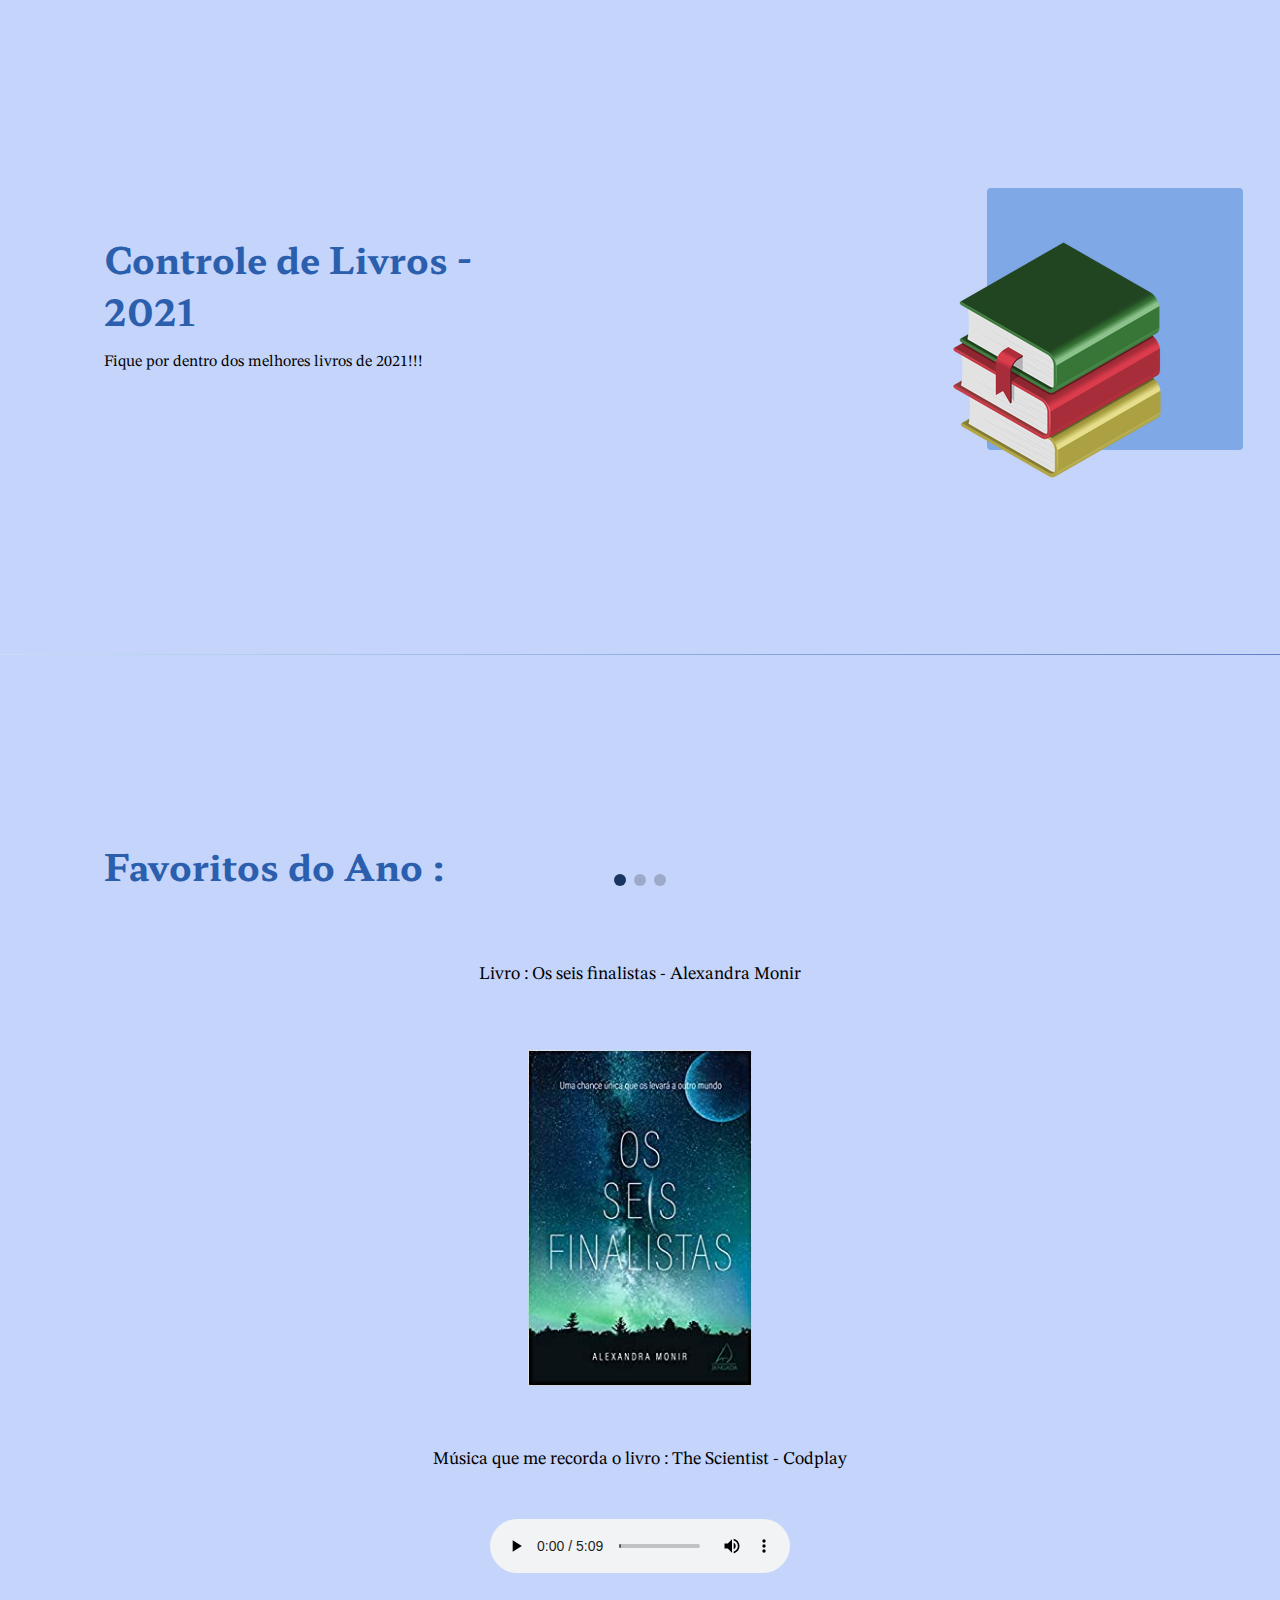
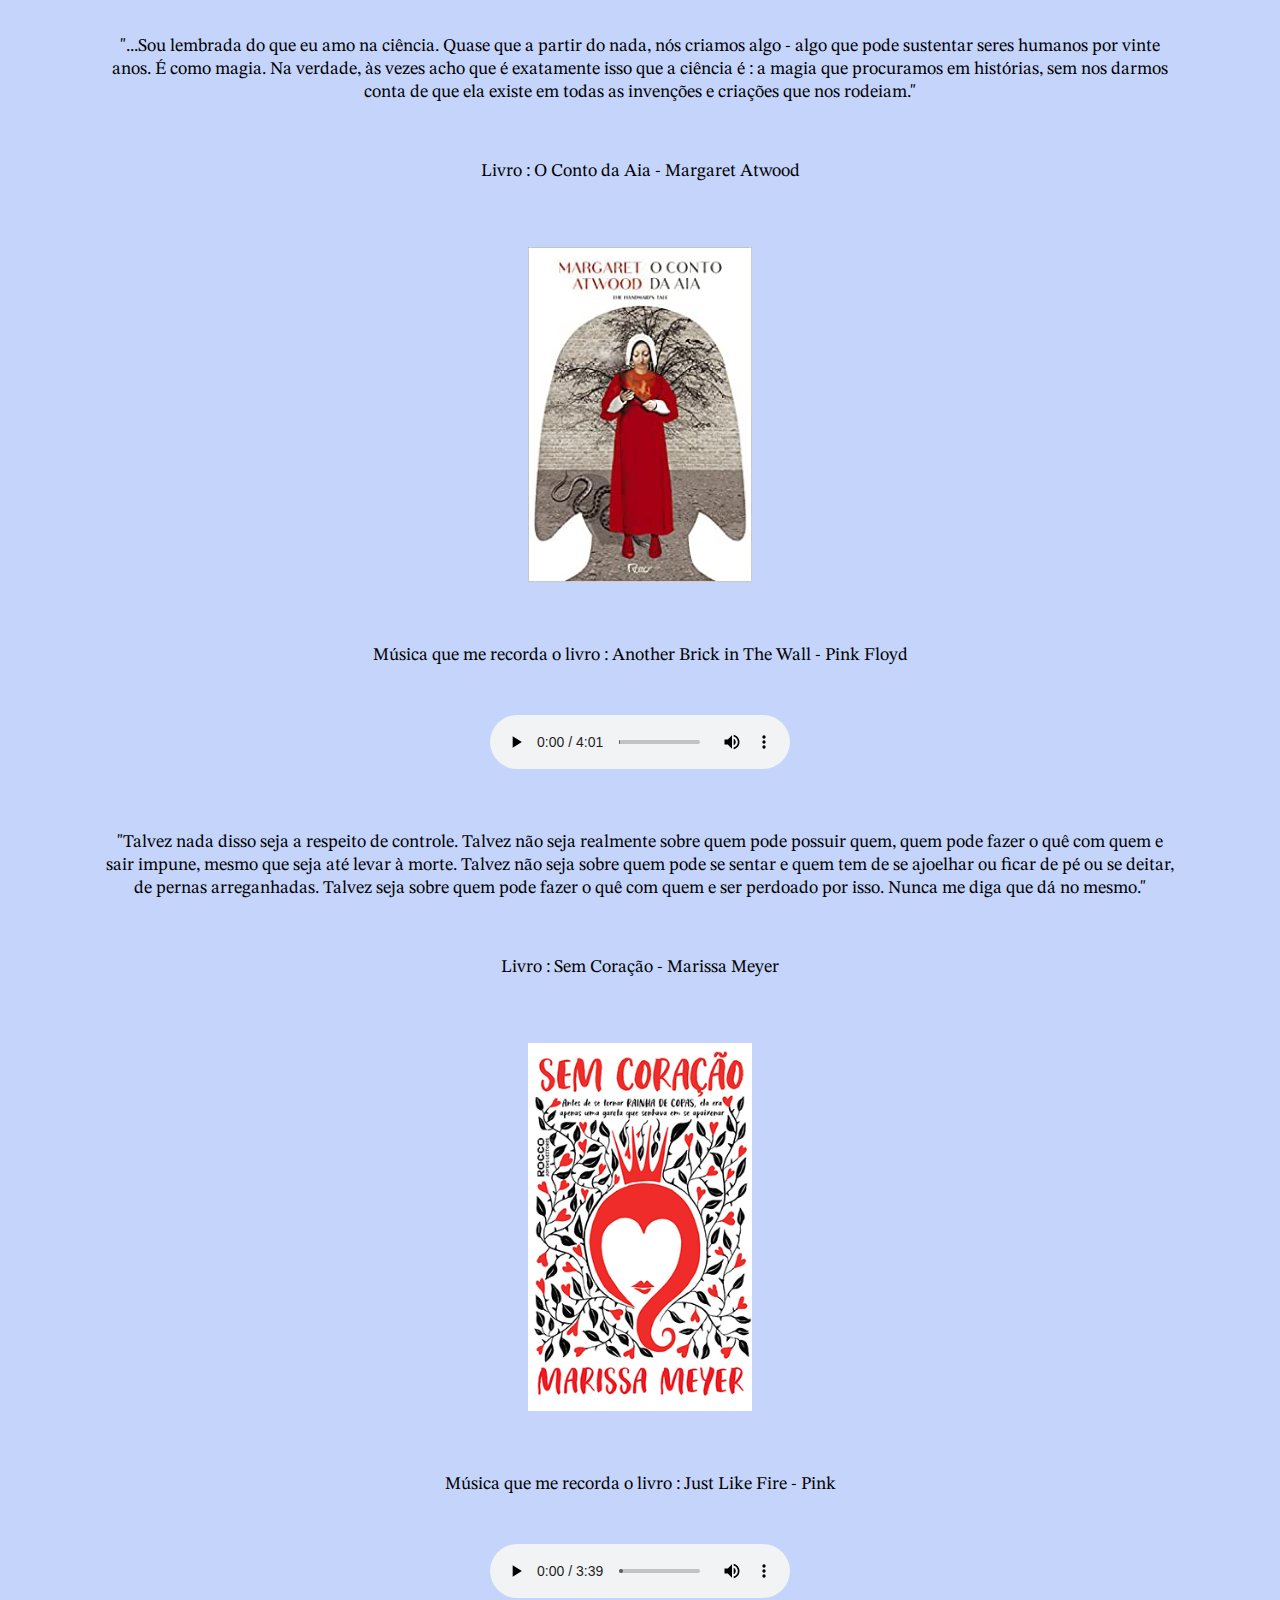
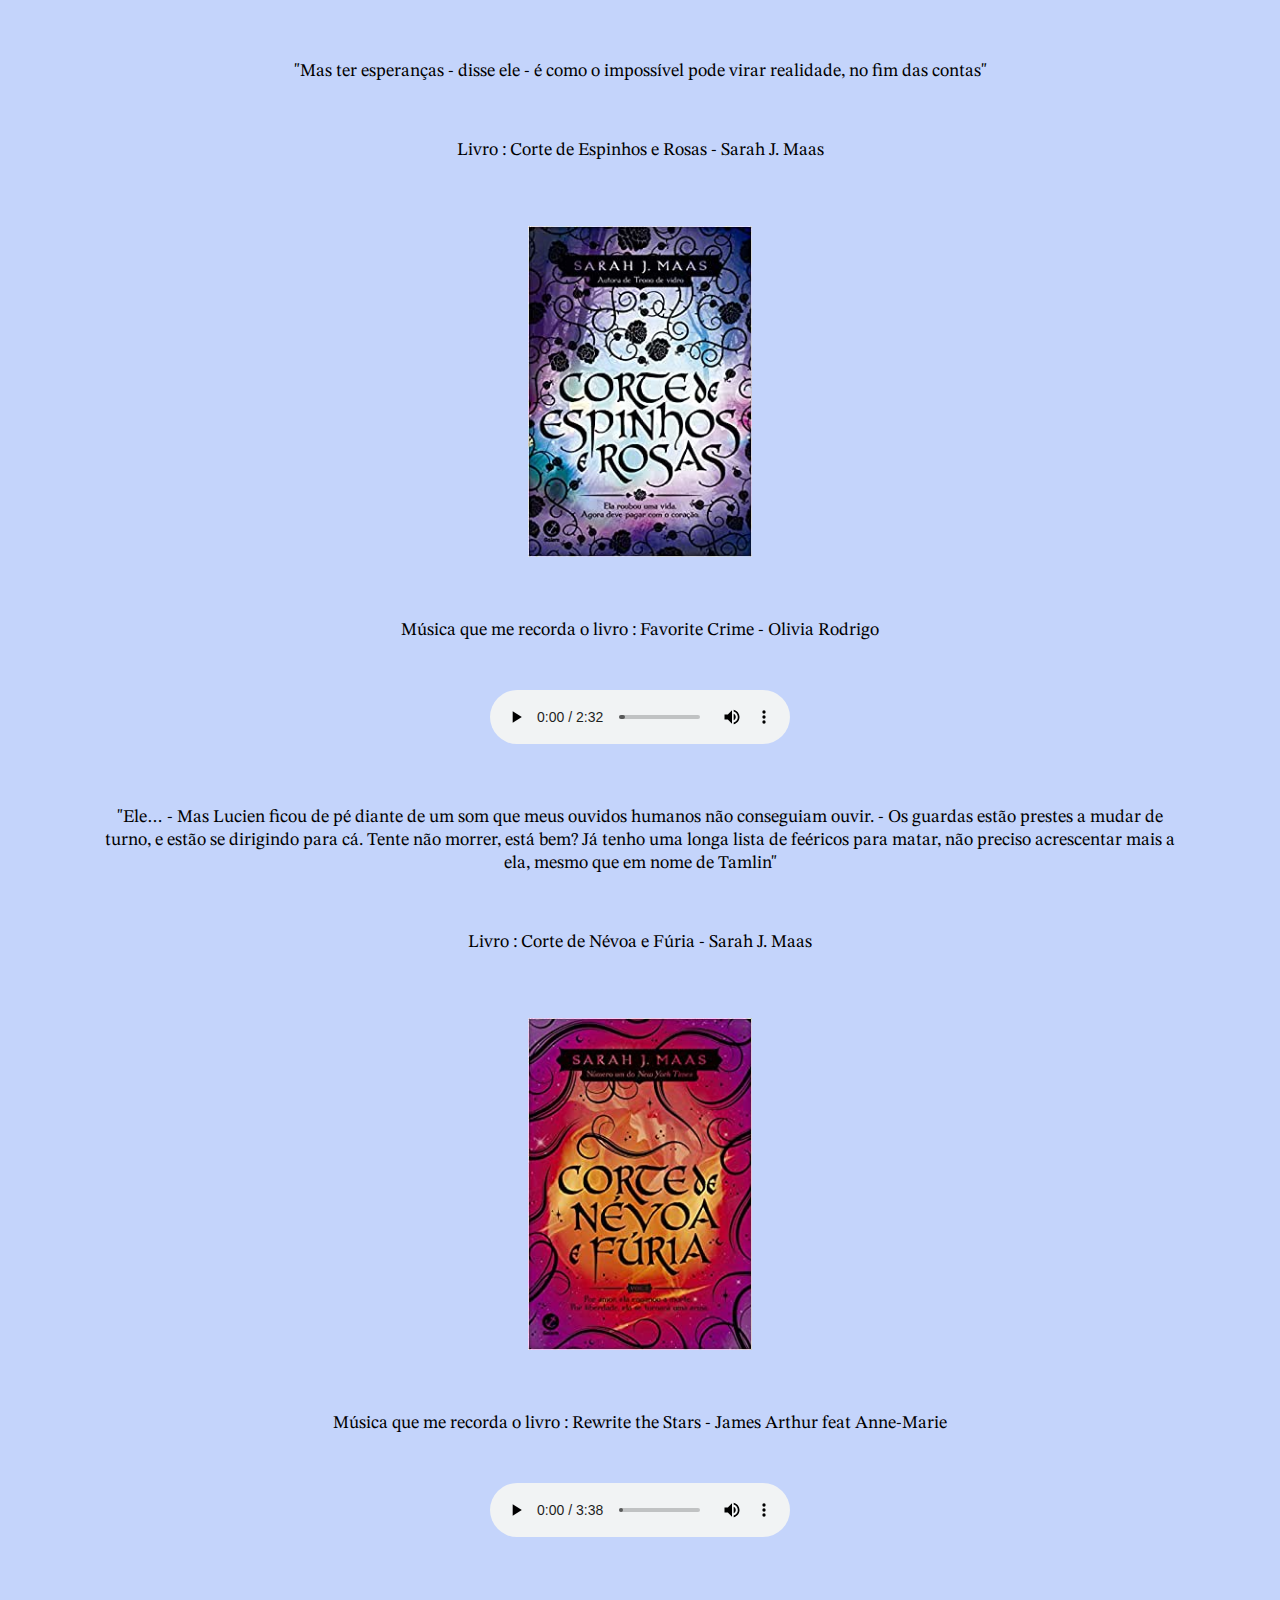
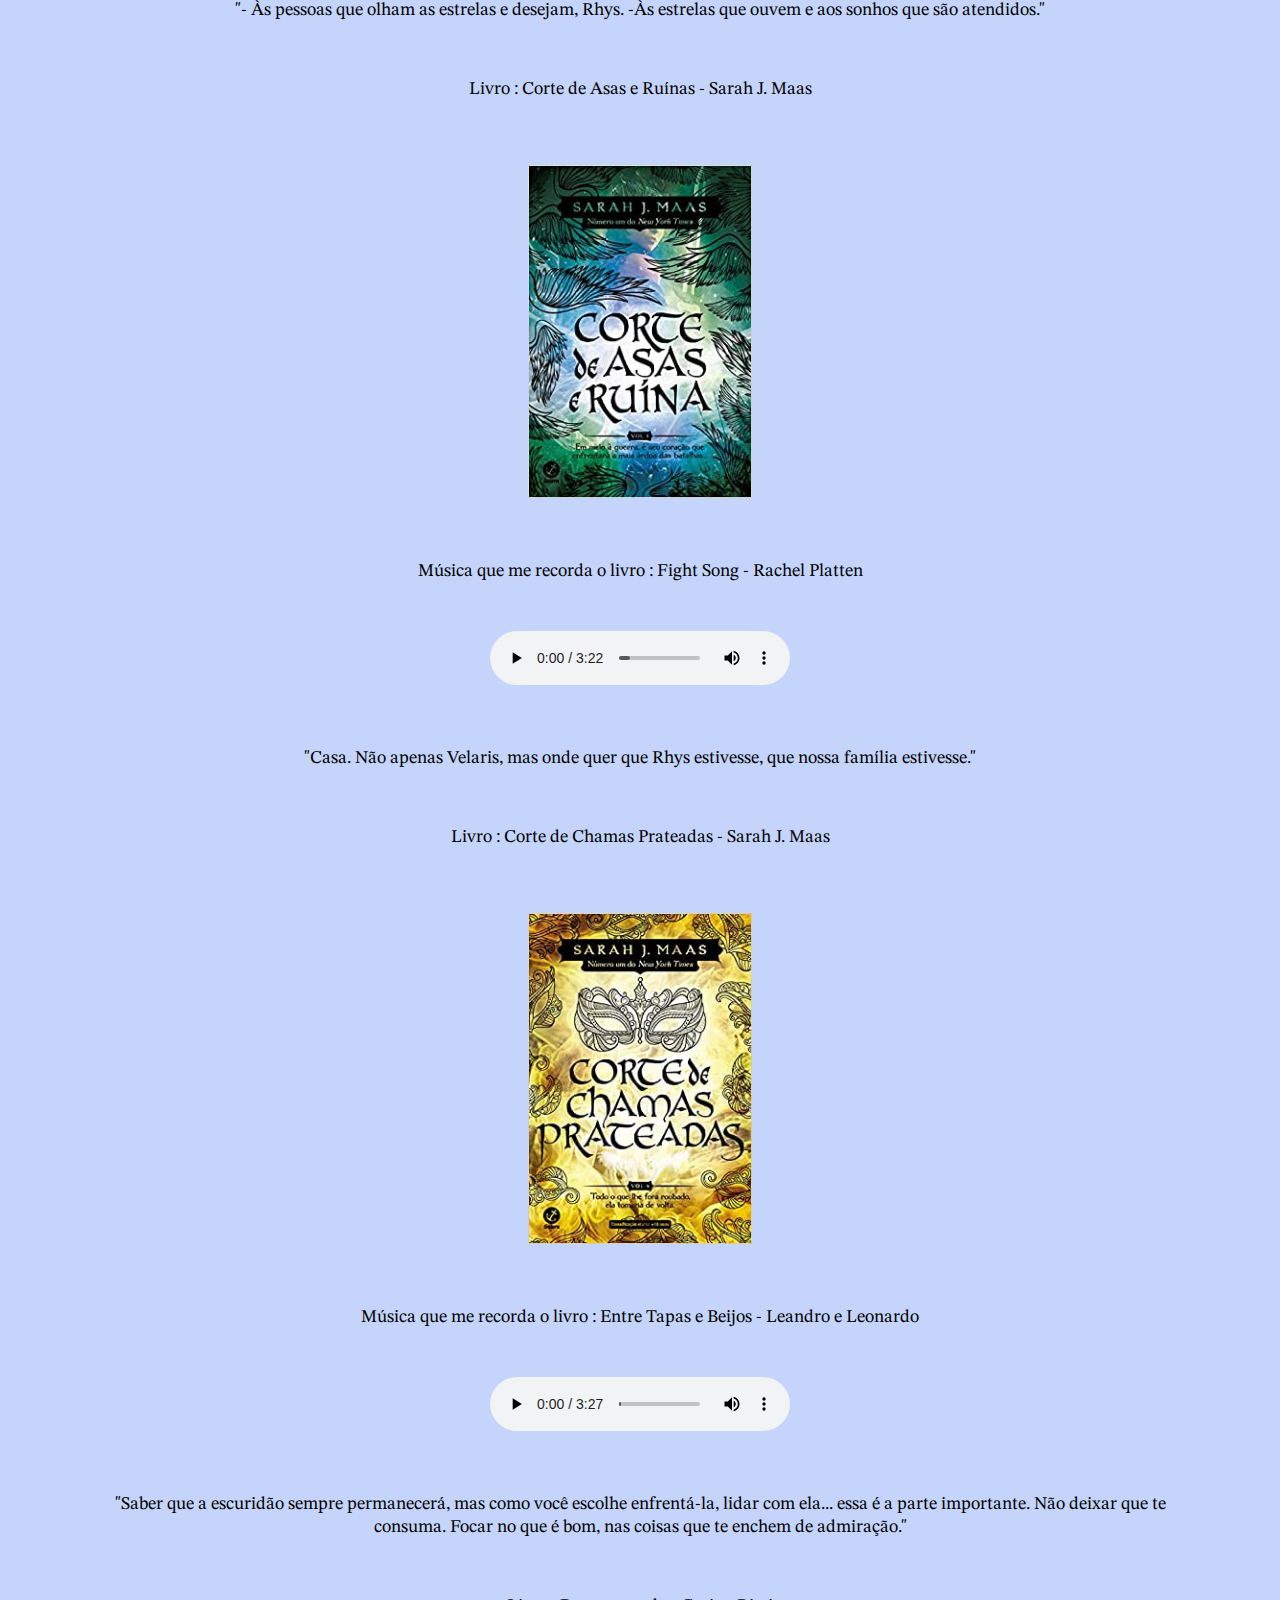
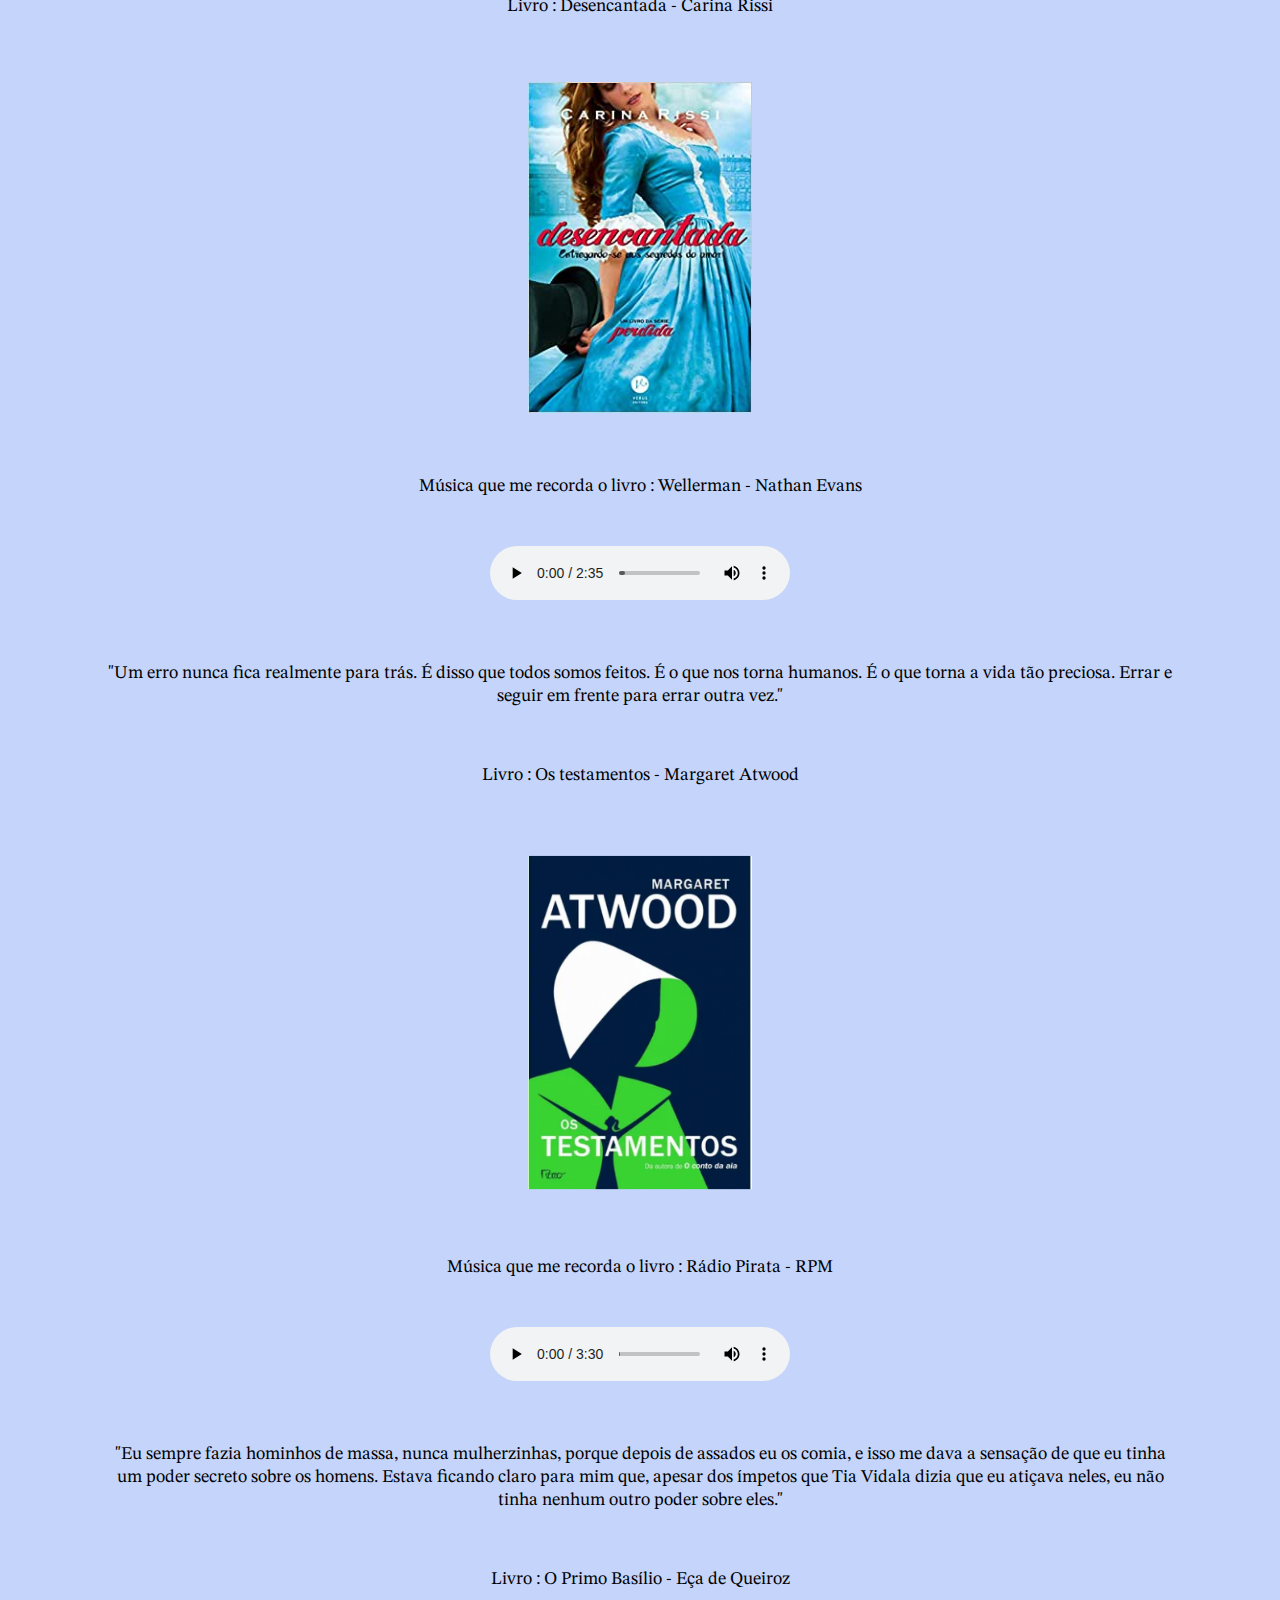
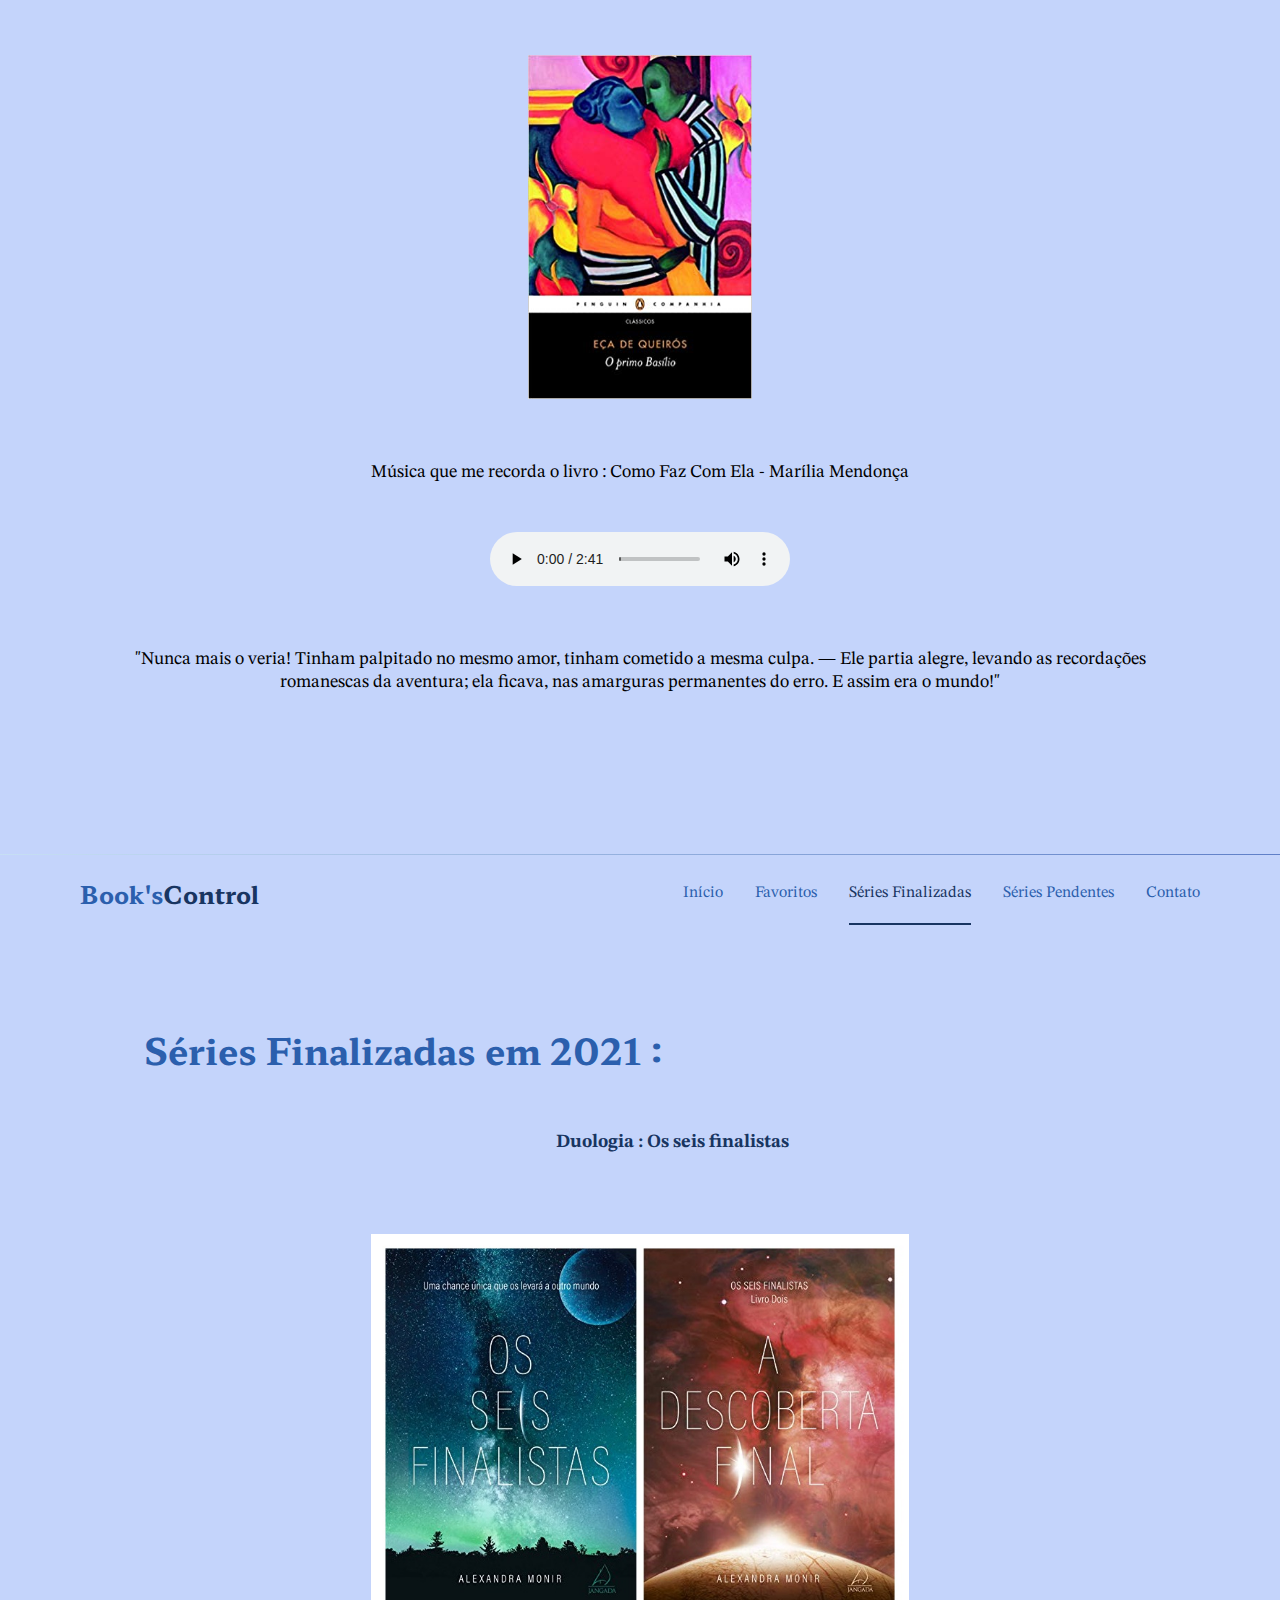
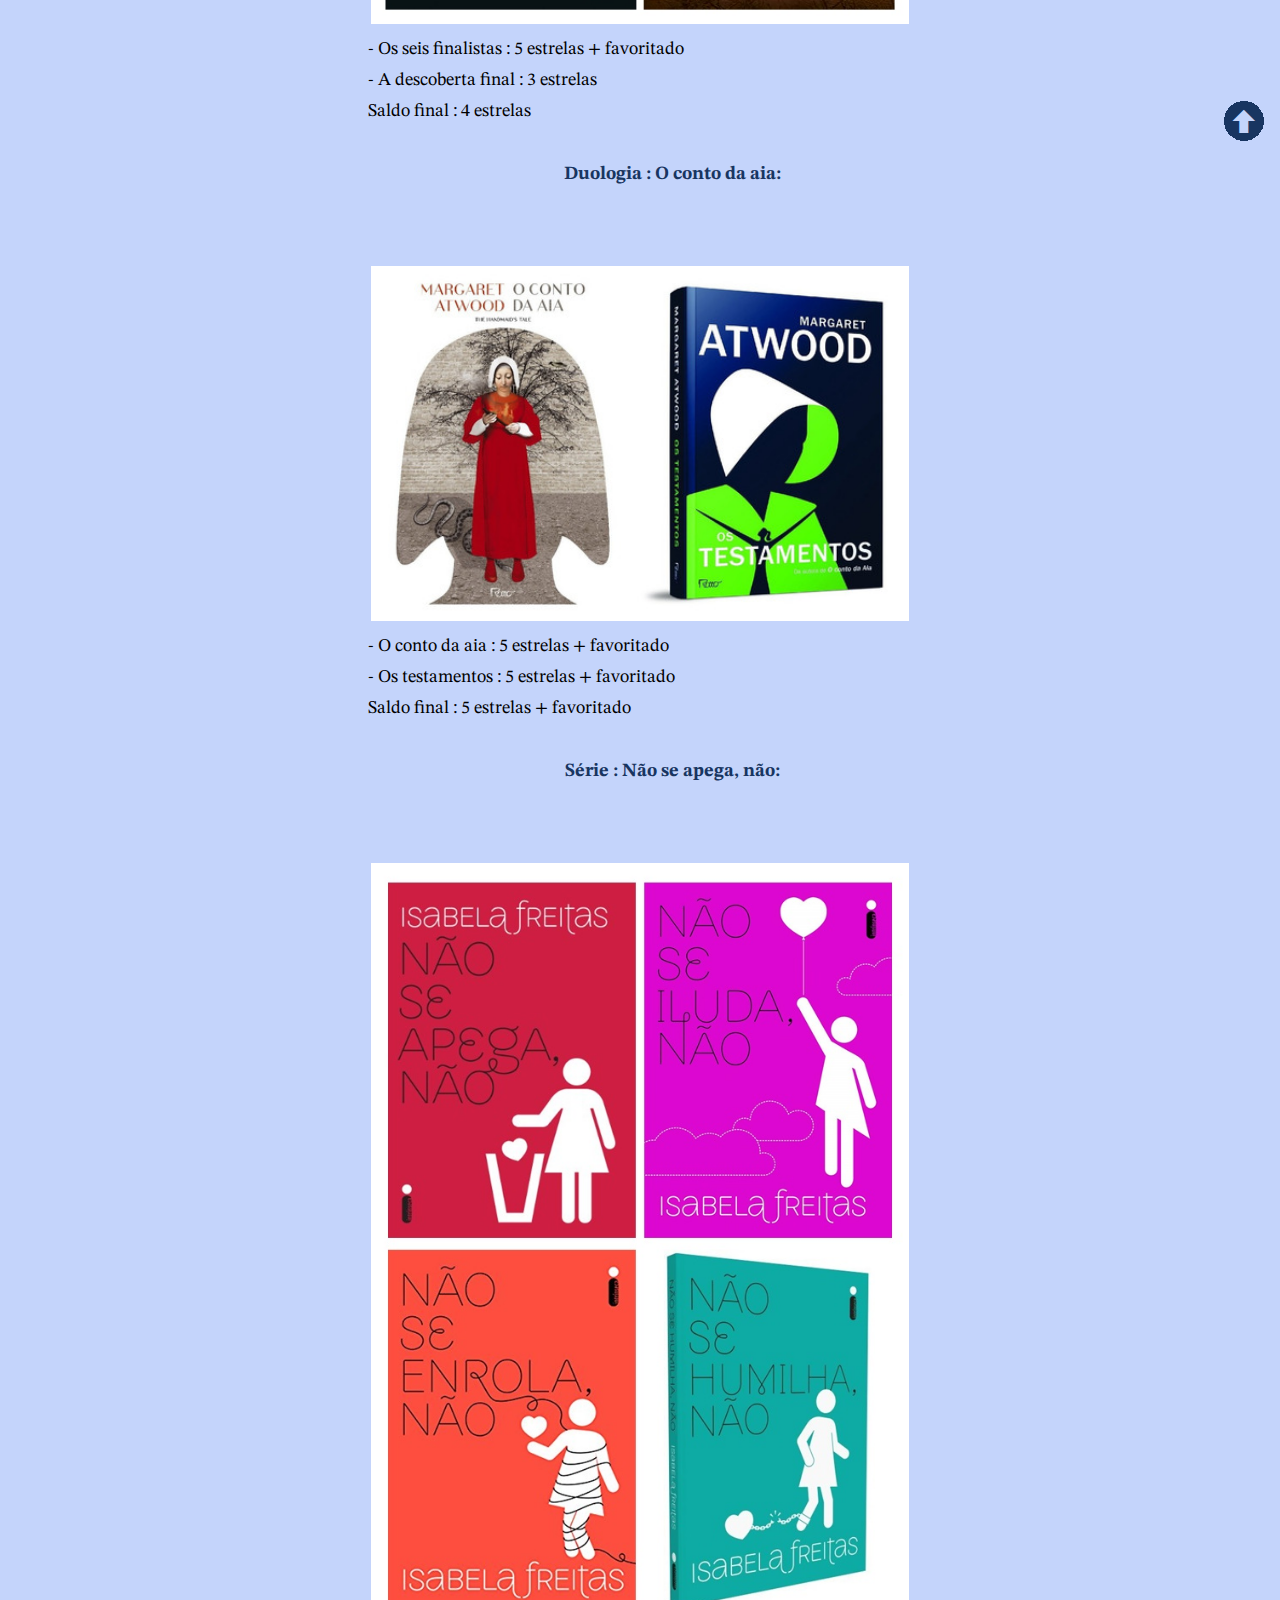
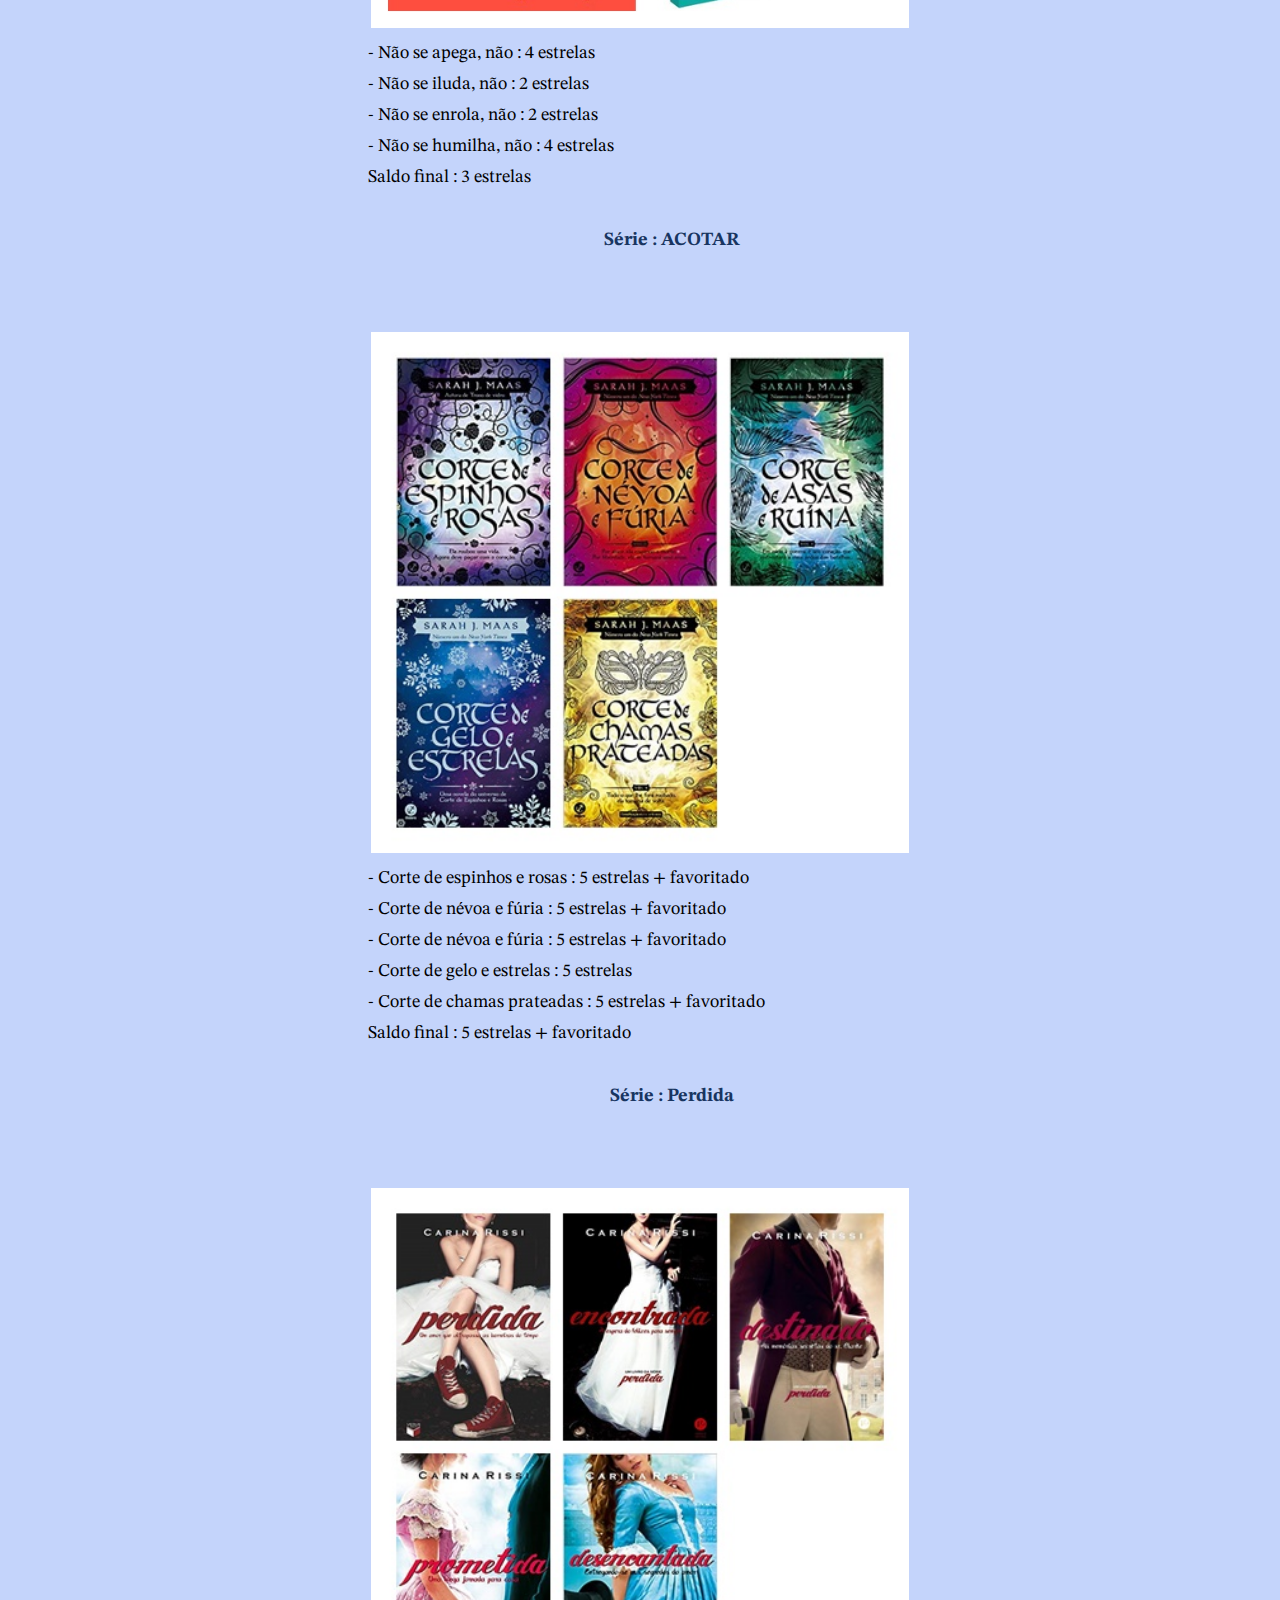
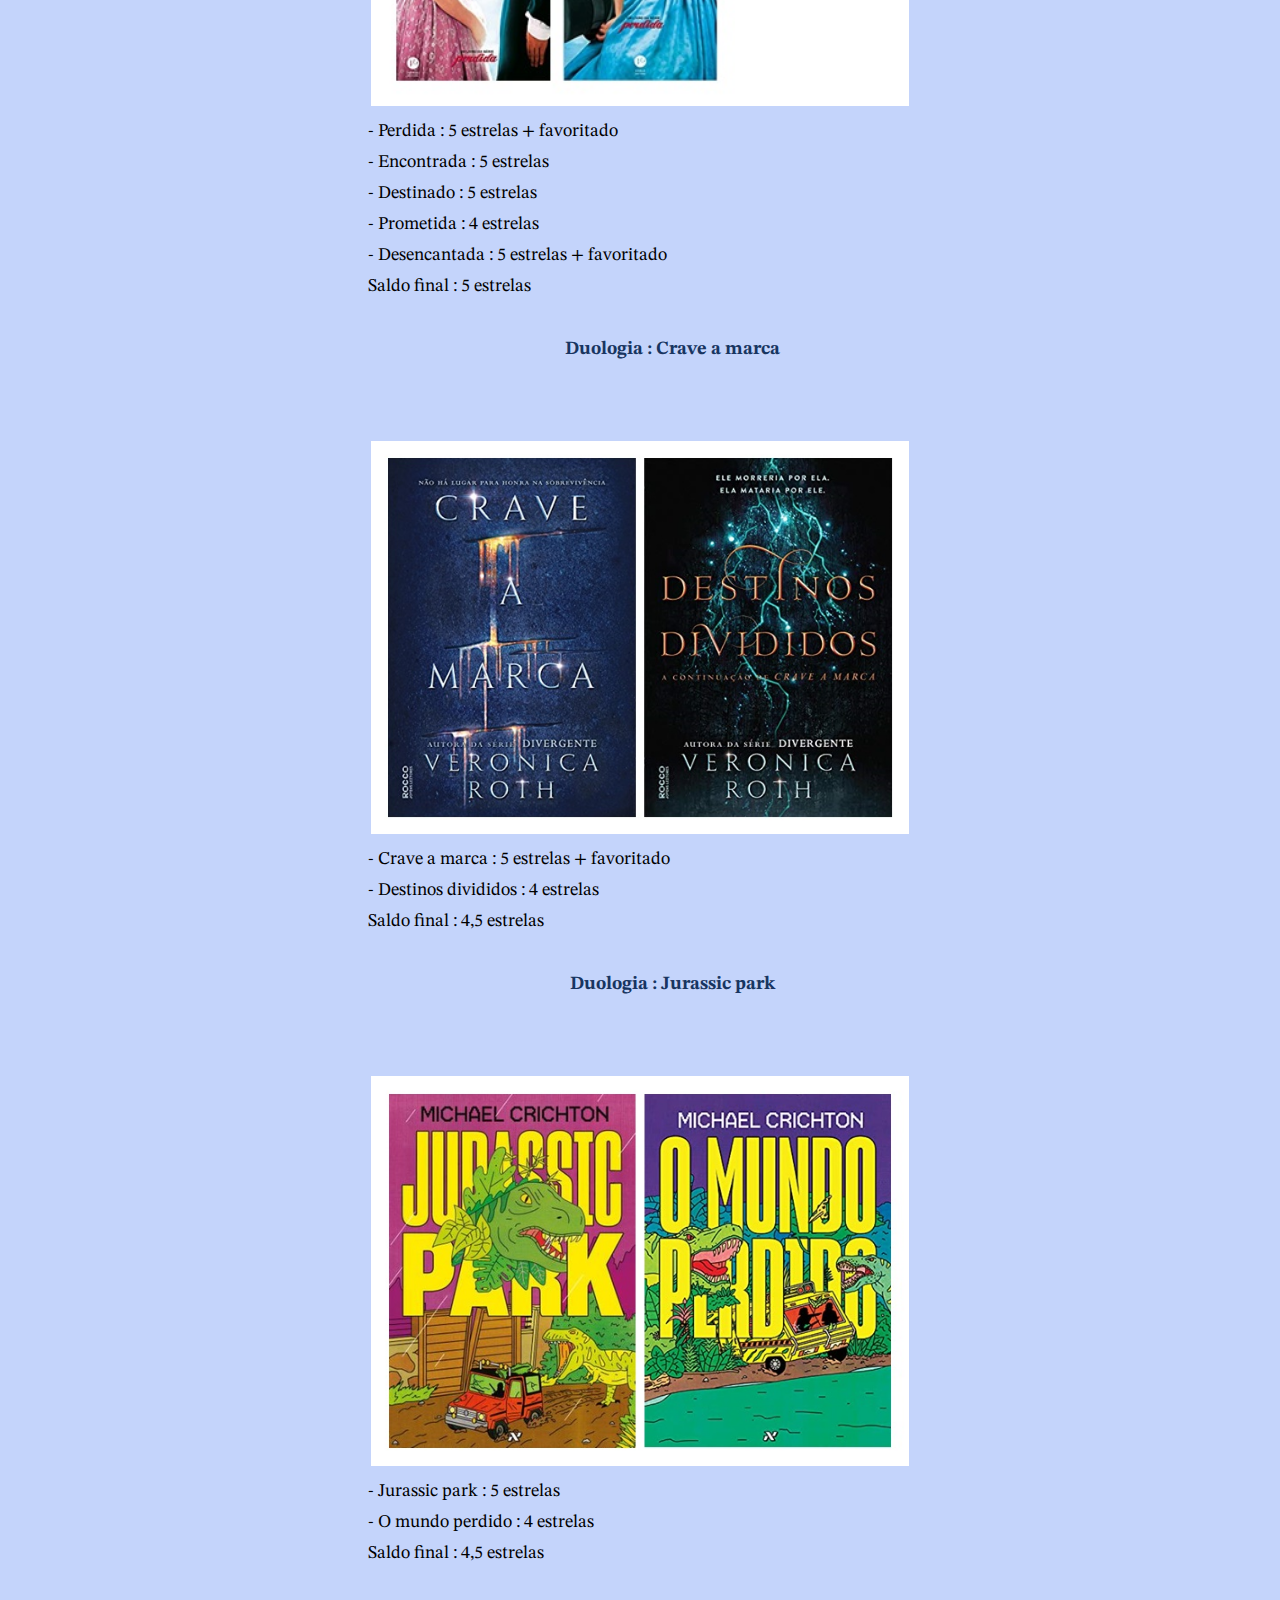
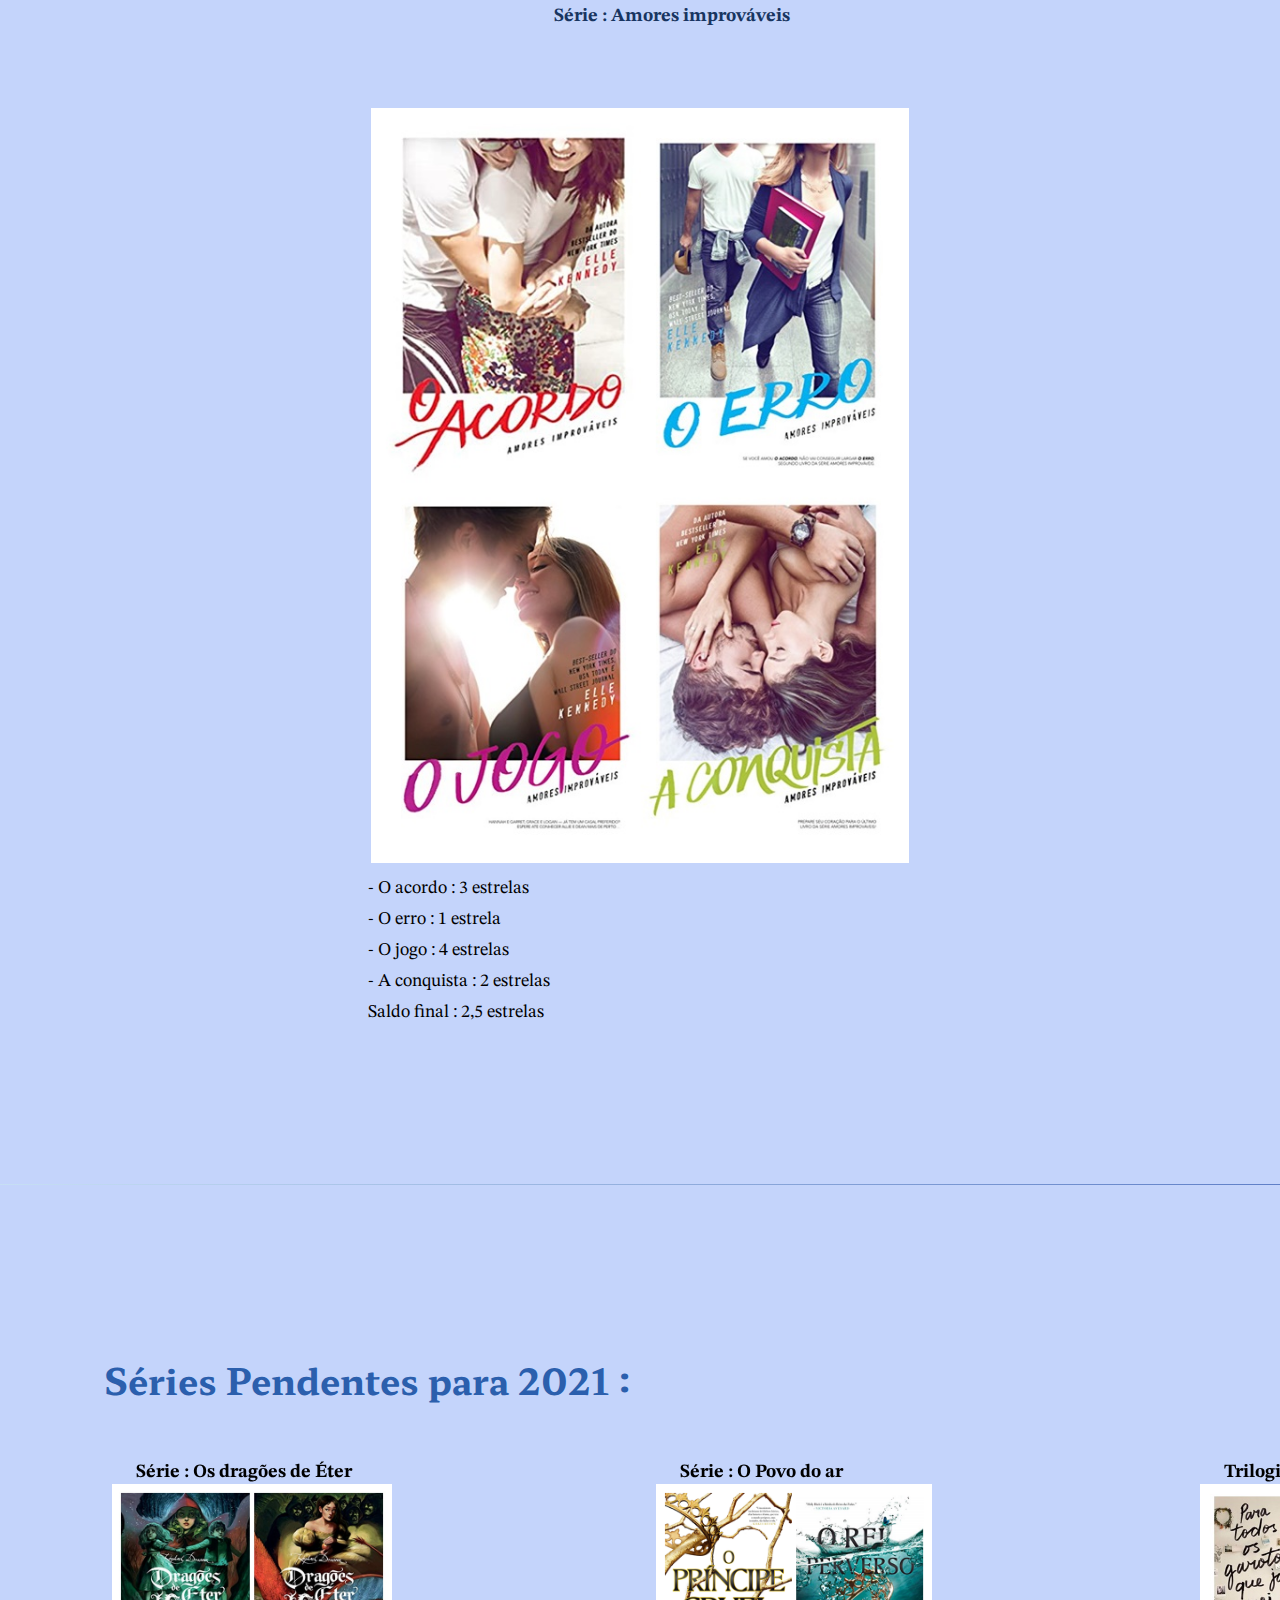
<file: index.html>
<!DOCTYPE html>
<html lang="pt-br">
<head>
  <meta charset="UTF-8">
	<meta name="description" content="Book's Control">
	<meta name="author" content="Mariana Bonatto">
	<meta name="viewport" content="width=device-width, initial-scale=1.0">
  <title>Book's Control</title>

  <link rel="stylesheet" href="https://unpkg.com/swiper/swiper-bundle.min.css" />

  <link rel="stylesheet" href="assets/fonts/style.css">

  <link rel="stylesheet" href="style.css">

  <link rel="preconnect" href="https://fonts.googleapis.com">
  <link rel="preconnect" href="https://fonts.gstatic.com" crossorigin>
  <link href="https://fonts.googleapis.com/css2?family=Hahmlet:wght@400;500;700&family=Josefin+Slab:wght@400;500;700&display=swap" rel="stylesheet">
  <link rel="preconnect" href="https://fonts.googleapis.com">
  <link rel="preconnect" href="https://fonts.gstatic.com" crossorigin>
  <link href="https://fonts.googleapis.com/css2?family=STIX+Two+Text:wght@400;500;700&display=swap" rel="stylesheet">

</head>
<body>
    <header id="header">
      <nav class="container">
        <a class="logo" href="#">Book's<span>Control</span></a>
        <!--Menu-->
        <div class="menu">
          <ul class="grid">
            <li><a class="title" href="#home">Início</a></li>
            <li><a class="title" href="#favorites">Favoritos</a></li>
            <li><a class="title" href="#finished">Séries Finalizadas</a></li>
            <li><a class="title" href="#tofinished">Séries Pendentes</a></li>
            <li><a class="title" href="#contact">Contato</a></li>
          </ul>
        </div>
        <!--Fim Menu-->
        <div class="toggle icon-menu"></div>
        <div class="toggle icon-cross"></div>
      </nav>
    </header>

    <main>
      <section class="section" id="home">
        <div class="container grid">
         <div class="image"> 
          <img
          src="assets/fotos/icone.jpg"
          alt="Livros - foto"
          />
        </div>
          <div class="text">
            <h1 class="title">Controle de Livros - 2021</h1>
            <p>Fique por dentro dos melhores livros de 2021!!!</p>
          </div>
        </div>
      </section>

      <div class="divider-1"></div>

      <section class="section" id="favorites">
        <div class="container grid">
        <div class="text">
          <h2 class="title">Favoritos do Ano : </h2>
        </div>

       
        <p class="text">Livro : Os seis finalistas - Alexandra Monir</p>
        <div class="image">
          <img
            src="assets/fotos/osseisfinalistas.jpg"
            alt="Os seis finalistas"
          />
        </div>
        <p class="text">Música que me recorda o livro : The Scientist - Codplay</p>
        <div class="audio">
          <audio controls autoplay>
            <source src="assets/audio/Coldplay - The Scientist (HQ)_50k.mp3" type="audio/mp3">
            </audio>
        </div>
          <p class="text">"...Sou lembrada do que eu amo na ciência. Quase que a partir do nada, nós criamos algo - algo que pode sustentar seres humanos por vinte anos. É como magia. Na verdade, às vezes acho que é exatamente isso que a ciência é : a magia que procuramos em histórias, sem nos darmos conta de que ela existe em todas as invenções e criações que nos rodeiam."</p>
        
    
        <p class="text">Livro : O Conto da Aia - Margaret Atwood</p>
        <div class="image">
          <img
            src="assets/fotos/ocontodaaia.jpg"
            alt="O Conto da aia"
          />
        </div>
        <p class="text">Música que me recorda o livro : Another Brick in The Wall - Pink Floyd</p>
        <div class="audio">
          <audio controls autoplay>
            <source src="assets/audio/Another Brick in the Wall (Part 2) - Pink Floyd_50k.mp3" type="audio/mp3">
            </audio>
        </div>
          <p class="text">"Talvez nada disso seja a respeito de controle. Talvez não seja realmente sobre quem pode possuir quem, quem pode fazer o quê com quem e sair impune, mesmo que seja até levar à morte. Talvez não seja sobre quem pode se sentar e quem tem de se ajoelhar ou ficar de pé ou se deitar, de pernas arreganhadas. Talvez seja sobre quem pode fazer o quê com quem e ser perdoado por isso. Nunca me diga que dá no mesmo."</p>


        <p class="text">Livro : Sem Coração - Marissa Meyer</p>
        <div class="image">
          <img
            src="assets/fotos/semcoracao.jpg"
            alt="Sem coração"
          />
        </div>
        <p class="text">Música que me recorda o livro : Just Like Fire - Pink</p>
        <div class="audio">
          <audio controls autoplay>
            <source src="assets/audio/Just Like Fire (From the Original Motion Picture Alice Through The Looking Glass )(Audio)_50k.mp3" type="audio/mp3">
            </audio>
        </div>
          <p class="text">"Mas ter esperanças - disse ele - é como o impossível pode virar realidade, no fim das contas"</p>
       


        <p class="text">Livro : Corte de Espinhos e Rosas - Sarah J. Maas</p>
        <div class="image">
          <img
            src="assets/fotos/acotar.jpg"
            alt="Corte de espinhos e rosas"
          />
        </div>
        <p class="text">Música que me recorda o livro : Favorite Crime - Olivia Rodrigo</p>
        <div class="audio">
          <audio controls autoplay>
            <source src="assets/audio/favorite crime (Audio) - Olivia Rodrigo_50k.mp3" type="audio/mp3">
            </audio>
        </div>
          <p class="text">"Ele… - Mas Lucien ficou de pé diante de um som que meus ouvidos humanos não conseguiam ouvir. - Os guardas estão  prestes a mudar de turno, e estão se dirigindo para cá. Tente não  morrer, está bem? Já tenho uma longa lista de feéricos para matar, não preciso acrescentar mais a ela, mesmo que em nome de Tamlin"</p>
        


        <p class="text">Livro : Corte de Névoa e Fúria - Sarah J. Maas</p>
        <div class="image">
          <img
            src="assets/fotos/acomaf.jpg"
            alt="Corte de névoa em fúria"
          />
        </div>
        <p class="text">Música que me recorda o livro : Rewrite the Stars - James Arthur feat Anne-Marie</p>
        <div class="audio">
          <audio controls autoplay>
            <source src="assets/audio/James Arthur & Anne-Marie - Rewrite The Stars (Official Lyric Video)_50k.mp3" type="audio/mp3">
            </audio>
        </div>
          <p class="text">"- Às pessoas que olham as estrelas e desejam, Rhys. -Às estrelas que ouvem e aos sonhos que são atendidos."</p>
        


        <p class="text">Livro : Corte de Asas e Ruínas - Sarah J. Maas</p>
        <div class="image">
          <img
            src="assets/fotos/acowar.jpg"
            alt="Corte de asas e ruínas"
          />
        </div>
        <p class="text">Música que me recorda o livro : Fight Song - Rachel Platten</p>
        <div class="audio">
        <audio controls autoplay>
          <source src="assets/audio/Rachel Platten - Fight Song (Audio)_50k.mp3" type="audio/mp3">
        </audio>
      </div>
          <p class="text">"Casa. Não apenas Velaris, mas onde quer que Rhys estivesse, que nossa família estivesse."</p>
        


        <p class="text">Livro : Corte de Chamas Prateadas - Sarah J. Maas</p>
        <div class="image">
          <img
            src="assets/fotos/acosf.jpg"
            alt="Corte de chamas prateadas"
          />
        </div>
        <p class="text">Música que me recorda o livro : Entre Tapas e Beijos - Leandro e Leonardo</p>
        <div class="audio">
        <audio controls autoplay>
          <source src="assets/audio/Entre tapas e beijos_50k.mp3" type="audio/mp3">
        </audio>
        </div>
          <p class="text">"Saber que a escuridão sempre permanecerá, mas como você escolhe enfrentá-la, lidar com ela... essa é a parte importante. Não deixar que te consuma. Focar no que é bom, nas coisas que te enchem de admiração."</p>
        

        <p class="text">Livro : Desencantada - Carina Rissi</p>
        <div class="image">
          <img
            src="assets/fotos/desencantada.jpg"
            alt="Desencantada"
          />
        </div>
        <p class="text">Música que me recorda o livro : Wellerman - Nathan Evans</p>
        <div class="audio">
        <audio controls autoplay>
          <source src="assets/audio/Nathan Evans - Wellerman (TikTok Sea Shanty) Official Audio_50k.mp3" type="audio/mp3">
        </audio>
        </div>
          <p class="text">"Um erro nunca fica realmente para trás. É disso que todos somos feitos. É o que nos torna humanos. É o que torna a vida tão preciosa. Errar e seguir em frente para errar outra vez."</p>
       


        <p class="text">Livro : Os testamentos - Margaret Atwood</p>
        <div class="image">
          <img
            src="assets/fotos/ostestamentos.jpg"
            alt="Os testamentos"
          />
        </div>
        <p class="text">Música que me recorda o livro : Rádio Pirata - RPM</p>
        <div class="audio">
        <audio controls autoplay>
          <source src="assets/audio/RPM - Rádio Pirata_50k.mp3" type="audio/mp3">
        </audio>
        </div>
          <p class="text">"Eu sempre fazia hominhos de massa, nunca mulherzinhas, porque depois de assados eu os comia, e isso me dava a sensação de que eu tinha um poder secreto sobre os homens. Estava ficando claro para mim que, apesar dos ímpetos que Tia Vidala dizia que eu atiçava neles, eu não tinha nenhum outro poder sobre eles."</p>
        


        <p class="text">Livro : O Primo Basílio - Eça de Queiroz</p>
        <div class="image">
          <img
            src="assets/fotos/oprimobasilio.jpg"
            alt="O primo basílio"
          />
        </div>
        <p class="text">Música que me recorda o livro : Como Faz Com Ela - Marília Mendonça</p>
        <div class="audio">
        <audio controls autoplay>
          <source src="assets/audio/Marília Mendonça - Como faz com ela - Vídeo Oficial do DVD_50k.mp3" type="audio/mp3">
        </audio>
        </div>
          <p class="text">"Nunca mais o veria! Tinham palpitado no mesmo amor, tinham cometido a mesma culpa. — Ele partia alegre, levando as recordações romanescas da aventura; ela ficava, nas amarguras permanentes do erro. E assim era o mundo!"</p>
      </div>
      </section>

      <div class="divider-1"></div>

      <section class="section" id="finished">
        <div class="container grid">
          <div class="text">
            <h2 class="title">Séries Finalizadas em 2021 : </h2>
          </div>
          <h3 class="text">Duologia : Os seis finalistas</h3>
          <div class="image">
            <img
              src="assets/fotos/dfinalistas.jpg"
              alt="Os seis finalistas, duologia"
            />
            <p class="text"> - Os seis finalistas : 5 estrelas + favoritado</p>
            <p class="text"> - A descoberta final : 3 estrelas</p>
            <p class="text">Saldo final : 4 estrelas</p>
          </div>
      
          <h3 class="text">Duologia : O conto da aia:</h3>
          <div class="image">
            <img
              src="assets/fotos/docontodaaia.jpg"
              alt="O conto da aia, duologia"
            />
            <p class="text"> - O conto da aia : 5 estrelas + favoritado</p>
            <p class="text"> - Os testamentos : 5 estrelas + favoritado</p>
            <p class="text">Saldo final : 5 estrelas + favoritado</p>
          </div>
         
          <h3 class="text">Série : Não se apega, não:</h3>
          <div class="image">
            <img
              src="assets/fotos/snao.jpg"
              alt="Não se apega, não, série"
            />
            <p class="text"> - Não se apega, não : 4 estrelas</p>
        <p class="text"> - Não se iluda, não : 2 estrelas</p>
        <p class="text"> - Não se enrola, não : 2 estrelas</p>
        <p class="text"> - Não se humilha, não : 4 estrelas</p>
        <p class="text">Saldo final : 3 estrelas</p>
          </div>
        
        <h3 class="text">Série : ACOTAR</h3>
        <div class="image">
          <img
            src="assets/fotos/sacotar.jpg"
            alt="Acotar, série"
          />
          <p class="text"> - Corte de espinhos e rosas : 5 estrelas + favoritado</p>
          <p class="text"> - Corte de névoa e fúria : 5 estrelas + favoritado</p>
          <p class="text"> - Corte de névoa e fúria : 5 estrelas + favoritado</p>
          <p class="text"> - Corte de gelo e estrelas : 5 estrelas</p>
          <p class="text"> - Corte de chamas prateadas : 5 estrelas + favoritado</p>
          <p class="text">Saldo final : 5 estrelas + favoritado</p>
        </div>
       
        <h3 class="text">Série : Perdida</h3>
        <div class="image">
          <img
            src="assets/fotos/sperdida.jpg"
            alt="Perdida, série"
          />
          <p class="text"> - Perdida : 5 estrelas + favoritado</p>
        <p class="text"> - Encontrada : 5 estrelas</p>
        <p class="text"> - Destinado : 5 estrelas</p>
        <p class="text"> - Prometida : 4 estrelas</p>
        <p class="text"> - Desencantada : 5 estrelas + favoritado</p>
        <p class="text">Saldo final : 5 estrelas</p>
        </div>
        
        <h3 class="text">Duologia : Crave a marca</h3>
        <div class="image">
          <img
            src="assets/fotos/dcrave.jpg"
            alt="Crave a marca, duologia"
          />
          <p class="text"> - Crave a marca : 5 estrelas + favoritado</p>
          <p class="text"> - Destinos divididos : 4 estrelas</p>
          <p class="text">Saldo final : 4,5 estrelas</p>
        </div>
       
        <h3 class="text">Duologia : Jurassic park</h3>
        <div class="image">
          <img
            src="assets/fotos/djurassic.jpg"
            alt="Jurassic park, duologia"
          />
          <p class="text"> - Jurassic park : 5 estrelas</p>
          <p class="text"> - O mundo perdido : 4 estrelas</p>
          <p class="text">Saldo final : 4,5 estrelas</p>
        </div>
       
        <h3 class="text">Série : Amores improváveis</h3>
        <div class="image">
          <img
            src="assets/fotos/soff.jpg"
            alt="Amores improváveis, série"
          />
        <p class="text"> - O acordo : 3 estrelas</p>
        <p class="text"> - O erro : 1 estrela</p>
        <p class="text"> - O jogo : 4 estrelas</p>
        <p class="text"> - A conquista : 2 estrelas</p>
        <p class="text">Saldo final : 2,5 estrelas</p>
        </div>
        </div>
      </section>

      <div class="divider-1"></div>

      <section class="section" id="tofinished">
        <div class="container">
          <div class="text">
            <h2 class="title">Séries Pendentes para 2021 : </h2>
          </div>
          <div class="tofinished swiper-container">
            <div class="swiper-wrapper">
              <div class="tofinished swiper-slide">
                <h3 class="text">Série : Os dragões de Éter</h3>
               <div class="image">
                <img
                  src="assets/fotos/sdragoes.jpg"
                  alt="Os dragões de éter, série"
                />
                </div>
              </div>
              <div class="tofinished swiper-slide">
                <h3 class="text">Série : O Povo do ar</h3>
                <div class="image">
                <img
                  src="assets/fotos/tpovodoar.png"
                  alt="O povo do ar, série"
                />
                </div>
              </div>
              <div class="tofinished swiper-slide">
               <h3 class="text">Trilogia : Para todos os garotos</h3>
               <div class="image">
                <img
                  src="assets/fotos/tparatodos.jpg"
                  alt="Para todos os garotos, trilogia"
                />
               </div>
               </div>
               <div class="tofinished swiper-slide">
               <h3 class="text">Série : Saga Lux</h3>
               <div class="image">
                <img
                  src="assets/fotos/soriginais.jpg"
                  alt="Saga lux, série"
                />
                </div>
               </div>
            </div>
          
            <div class="swiper-pagination"></div>

          </div>
        </div>
        </section>

        <div class="divider-1"></div>

        <section class="section" id="contact">
          <div class="container grid">
            <div class="text">
              <h2 class="title">Entre em contato : </h2>
            </div>
            <form >
              <fieldset>
                  <legend class="text">Me indique um livro</legend>
                  <label for="lname" class="text"> Nome do livro : </label><br>
                  <input type="text" id="lname" name="lname" required><br>
      
                  <h1></h1>
                  <label for="aname" class="text">Nome do Autor : </label><br>
                  <input type="text" id="aname" name="aname" autofocus>
                  
                  <h1></h1>
                  <label for="lname" class="text"> Editora : </label><br>
                  <input type="text" id="lname" name="lname" required><br>
      
                  <h1></h1>
                  <label for="pag" class="text">Quantidade de Páginas : </label><br>
                  <input list="pag" required>
                  <datalist id="pag">
                      <option value="100">
                      <option value="200">
                      <option value="500">
                  </datalist>
                  
                  <h1>
                  <select id="tipo" name="tipo">
                      <option value="" class="text">Selecione a quantidade de estrelas</option>
                      <option value="unico">0</option>
                      <option value="serie">1</option>
                      <option value="serie">2</option>
                      <option value="serie">3</option>
                      <option value="serie">4</option>
                      <option value="serie">5</option>
                  </select>
      
                  <h1></h1>
                  <label for="esc" class="text">Este livro é um volume </label><br>
                  <input type="radio" id="U" name="esc" value="U">
                  <label for="U" class="text">Único</label><br>
                  <input type="radio" id="S" name="esc" value="S">
                  <label for="S" class="text">Faz parte de uma série</label><br>
                  <input type="radio" id="O" name="esc" value="O">
                  <label for="O" class="text">Outro</label><br>     
      
                  <h1>
                      <input type="submit" value="Enviar" class="button">
                      <input type="reset"  value="Apagar tudo" class="button">
              </fieldset>
          </form>
            <a href="https://www.skoob.com.br/usuario/5255192-marianabonatto#_=_" class="button"  target="_blank">Meu Skoob</a>
          </div>

    </main>
    <footer class="section">
      <div class="container grid">
        <div class="brand">
          <a class="logo logo-alt" href="#home">Book's<span>Control</span></a>
          <p>2021 Book'sControl</p>
          <p>Todos os direitos reservados.</p>
        </div>
        <div class="social grid">
          <a href="https://www.instagram.com/marihbonatto/" target="_blank"><i class="icon-instagram"></i></a>
          <a href="https://www.amazon.com.br/hz/wishlist/ls/3FDOGU60CB1B3?ref_=wl_share" target="_blank"><i class="icon-amazon"></i></a>
        </div>
      </div>
    </footer>

    <a href="#home" class="back-to-top"><i class="icon-arrow-up"></i></a>

    <script src="https://unpkg.com/swiper/swiper-bundle.min.js"></script>
    <script src="main.js"></script>
    
  </body>
  </html>
</file>
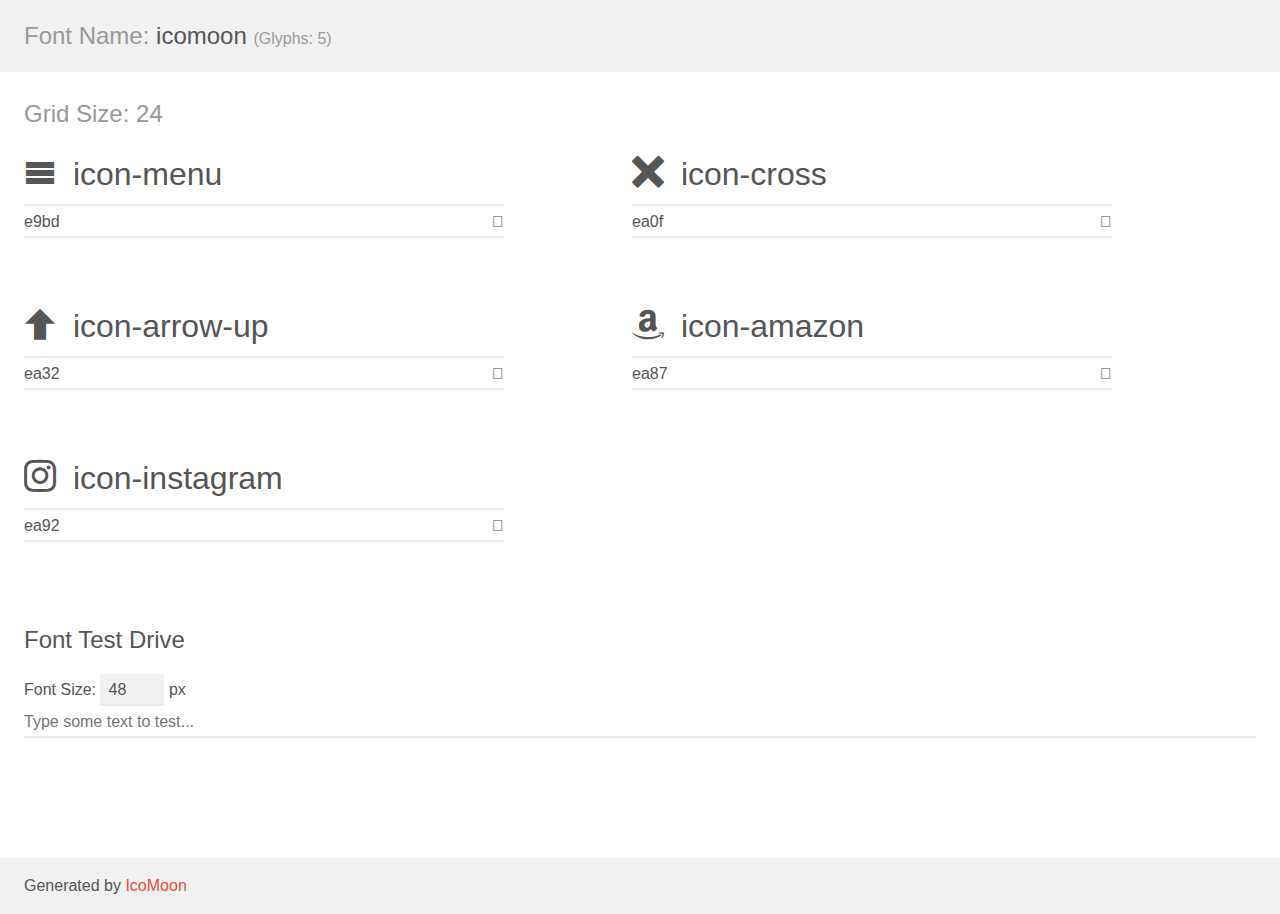
<file: assets/fonts/demo.html>
<!doctype html>
<html>
<head>
    <meta charset="utf-8">
    <title>IcoMoon Demo</title>
    <meta name="description" content="An Icon Font Generated By IcoMoon.io">
    <meta name="viewport" content="width=device-width, initial-scale=1">
    <link rel="stylesheet" href="demo-files/demo.css">
    <link rel="stylesheet" href="style.css"></head>
<body>
    <div class="bgc1 clearfix">
        <h1 class="mhmm mvm"><span class="fgc1">Font Name:</span> icomoon <small class="fgc1">(Glyphs:&nbsp;5)</small></h1>
    </div>
    <div class="clearfix mhl ptl">
        <h1 class="mvm mtn fgc1">Grid Size: 24</h1>
        <div class="glyph fs1">
            <div class="clearfix bshadow0 pbs">
                <span class="icon-menu"></span>
                <span class="mls"> icon-menu</span>
            </div>
            <fieldset class="fs0 size1of1 clearfix hidden-false">
                <input type="text" readonly value="e9bd" class="unit size1of2" />
                <input type="text" maxlength="1" readonly value="&#xe9bd;" class="unitRight size1of2 talign-right" />
            </fieldset>
            <div class="fs0 bshadow0 clearfix hidden-true">
                <span class="unit pvs fgc1">liga: </span>
                <input type="text" readonly value="menu, list3" class="liga unitRight" />
            </div>
        </div>
        <div class="glyph fs1">
            <div class="clearfix bshadow0 pbs">
                <span class="icon-cross"></span>
                <span class="mls"> icon-cross</span>
            </div>
            <fieldset class="fs0 size1of1 clearfix hidden-false">
                <input type="text" readonly value="ea0f" class="unit size1of2" />
                <input type="text" maxlength="1" readonly value="&#xea0f;" class="unitRight size1of2 talign-right" />
            </fieldset>
            <div class="fs0 bshadow0 clearfix hidden-true">
                <span class="unit pvs fgc1">liga: </span>
                <input type="text" readonly value="cross, cancel" class="liga unitRight" />
            </div>
        </div>
        <div class="glyph fs1">
            <div class="clearfix bshadow0 pbs">
                <span class="icon-arrow-up"></span>
                <span class="mls"> icon-arrow-up</span>
            </div>
            <fieldset class="fs0 size1of1 clearfix hidden-false">
                <input type="text" readonly value="ea32" class="unit size1of2" />
                <input type="text" maxlength="1" readonly value="&#xea32;" class="unitRight size1of2 talign-right" />
            </fieldset>
            <div class="fs0 bshadow0 clearfix hidden-true">
                <span class="unit pvs fgc1">liga: </span>
                <input type="text" readonly value="arrow-up, up" class="liga unitRight" />
            </div>
        </div>
        <div class="glyph fs1">
            <div class="clearfix bshadow0 pbs">
                <span class="icon-amazon"></span>
                <span class="mls"> icon-amazon</span>
            </div>
            <fieldset class="fs0 size1of1 clearfix hidden-false">
                <input type="text" readonly value="ea87" class="unit size1of2" />
                <input type="text" maxlength="1" readonly value="&#xea87;" class="unitRight size1of2 talign-right" />
            </fieldset>
            <div class="fs0 bshadow0 clearfix hidden-true">
                <span class="unit pvs fgc1">liga: </span>
                <input type="text" readonly value="amazon, brand" class="liga unitRight" />
            </div>
        </div>
        <div class="glyph fs1">
            <div class="clearfix bshadow0 pbs">
                <span class="icon-instagram"></span>
                <span class="mls"> icon-instagram</span>
            </div>
            <fieldset class="fs0 size1of1 clearfix hidden-false">
                <input type="text" readonly value="ea92" class="unit size1of2" />
                <input type="text" maxlength="1" readonly value="&#xea92;" class="unitRight size1of2 talign-right" />
            </fieldset>
            <div class="fs0 bshadow0 clearfix hidden-true">
                <span class="unit pvs fgc1">liga: </span>
                <input type="text" readonly value="instagram, brand12" class="liga unitRight" />
            </div>
        </div>
    </div>

    <!--[if gt IE 8]><!-->
    <div class="mhl clearfix mbl">
        <h1>Font Test Drive</h1>
        <label>
            Font Size: <input id="fontSize" type="number" class="textbox0 mbm"
            min="8" value="48" />
            px
        </label>
        <input id="testText" type="text" class="phl size1of1 mvl"
        placeholder="Type some text to test..." value=""/>
        <div id="testDrive" class="icon-" style="font-family: icomoon">&nbsp;
        </div>
    </div>
    <!--<![endif]-->
    <div class="bgc1 clearfix">
        <p class="mhl">Generated by <a href="https://icomoon.io/app">IcoMoon</a></p>
    </div>

    <script src="demo-files/demo.js"></script>
</body>
</html>
</file>
<file: assets/fonts/style.css>
@font-face {
  font-family: 'icomoon';
  src:  url('fonts/icomoon.eot?aag2gs');
  src:  url('fonts/icomoon.eot?aag2gs#iefix') format('embedded-opentype'),
    url('fonts/icomoon.ttf?aag2gs') format('truetype'),
    url('fonts/icomoon.woff?aag2gs') format('woff'),
    url('fonts/icomoon.svg?aag2gs#icomoon') format('svg');
  font-weight: normal;
  font-style: normal;
  font-display: block;
}

[class^="icon-"], [class*=" icon-"] {
  /* use !important to prevent issues with browser extensions that change fonts */
  font-family: 'icomoon' !important;
  speak: never;
  font-style: normal;
  font-weight: normal;
  font-variant: normal;
  text-transform: none;
  line-height: 1;

  /* Better Font Rendering =========== */
  -webkit-font-smoothing: antialiased;
  -moz-osx-font-smoothing: grayscale;
}

.icon-menu:before {
  content: "\e9bd";
}
.icon-cross:before {
  content: "\ea0f";
}
.icon-arrow-up:before {
  content: "\ea32";
}
.icon-amazon:before {
  content: "\ea87";
}
.icon-instagram:before {
  content: "\ea92";
}
</file>
<file: assets/fonts/demo-files/demo.css>
body {
  padding: 0;
  margin: 0;
  font-family: sans-serif;
  font-size: 1em;
  line-height: 1.5;
  color: #555;
  background: #fff;
}
h1 {
  font-size: 1.5em;
  font-weight: normal;
}
small {
  font-size: .66666667em;
}
a {
  color: #e74c3c;
  text-decoration: none;
}
a:hover, a:focus {
  box-shadow: 0 1px #e74c3c;
}
.bshadow0, input {
  box-shadow: inset 0 -2px #e7e7e7;
}
input:hover {
  box-shadow: inset 0 -2px #ccc;
}
input, fieldset {
  font-family: sans-serif;
  font-size: 1em;
  margin: 0;
  padding: 0;
  border: 0;
}
input {
  color: inherit;
  line-height: 1.5;
  height: 1.5em;
  padding: .25em 0;
}
input:focus {
  outline: none;
  box-shadow: inset 0 -2px #449fdb;
}
.glyph {
  font-size: 16px;
  width: 15em;
  padding-bottom: 1em;
  margin-right: 4em;
  margin-bottom: 1em;
  float: left;
  overflow: hidden;
}
.liga {
  width: 80%;
  width: calc(100% - 2.5em);
}
.talign-right {
  text-align: right;
}
.talign-center {
  text-align: center;
}
.bgc1 {
  background: #f1f1f1;
}
.fgc1 {
  color: #999;
}
.fgc0 {
  color: #000;
}
p {
  margin-top: 1em;
  margin-bottom: 1em;
}
.mvm {
  margin-top: .75em;
  margin-bottom: .75em;
}
.mtn {
  margin-top: 0;
}
.mtl, .mal {
  margin-top: 1.5em;
}
.mbl, .mal {
  margin-bottom: 1.5em;
}
.mal, .mhl {
  margin-left: 1.5em;
  margin-right: 1.5em;
}
.mhmm {
  margin-left: 1em;
  margin-right: 1em;
}
.mls {
  margin-left: .25em;
}
.ptl {
  padding-top: 1.5em;
}
.pbs, .pvs {
  padding-bottom: .25em;
}
.pvs, .pts {
  padding-top: .25em;
}
.unit {
  float: left;
}
.unitRight {
  float: right;
}
.size1of2 {
  width: 50%;
}
.size1of1 {
  width: 100%;
}
.clearfix:before, .clearfix:after {
  content: " ";
  display: table;
}
.clearfix:after {
  clear: both;
}
.hidden-true {
  display: none;
}
.textbox0 {
  width: 3em;
  background: #f1f1f1;
  padding: .25em .5em;
  line-height: 1.5;
  height: 1.5em;
}
#testDrive {
  display: block;
  padding-top: 24px;
  line-height: 1.5;
}
.fs0 {
  font-size: 16px;
}
.fs1 {
  font-size: 32px;
}
</file>
<file: style.css>
/* RESET */
*{
    margin: 0;
    padding: 0;
    box-sizing: border-box;
}

ul{
    list-style: none;
}

a{
    text-decoration: none;
}

img{
    width: 100%;
    height: auto;
}

/*VARIABLES*/
:root{

  --header-height : 4.5rem;
  /* HEXA color mode */
  --base-color: #183561;
  --base-color-second: #7EA8E6;
  --base-color-alt: #5F7FC7;
  --title-color: #2B5FAD;
  --text-color: #000000;
  --text-color-light: #C4D4FB;
  --body-color: #C4D4FB;

    /*fonts*/
    --title-font-size: 1.300rem;

    --title-font: 'Hahmlet';
    --body-font: 'STIX Two Text';
}

/*BASE*/
html{
    scroll-behavior: smooth;
}

body{
    font: 400 1rem var(--body-font);
    color: var(--text-color);
    background: var(--body-color);
    -webkit-font-smoothing: antialiased;
}

.title{
    font: 700 var(--title-font-size) var(--title-font);
    color: var(--title-color);
    -webkit-font-smoothing: auto;
}

.button{
    background: var(--base-color);
    color: var(--text-color-light);
    height: 3.5rem;
    display: inline-flex;
    align-items: center;
    padding:  0 2rem;
    border-radius: 0.25rem;
    font: 500 1rem var(--title-font);
    transition: background 0.3s;
}

.button:hover{
    background: var(--base-color-alt);
}

.divider-1{
    height: 1px;
    background: linear-gradient(
        270deg, 
        #5F7FC7, 
        rgba(204, 244, 230, 0.34)
    );
}

form{
    width: 25rem;
    height: 25rem;
    padding: 0.625rem;
    size: 1rem;
    margin: 2rem;
}

label{
    margin-top: 0.625rem;
    padding: 1rem;
}

input[type=text], [list=pag], [id=tipo]{
    margin-left: 1.5rem;
    padding: 0.300rem;
    width: 20rem;
    border: 1px solid var(--text-color-light);
}

input [type=radio], [id=U], [id=S], [id=O]{
    margin-left: 1.5rem;
}

/*LAYOUT*/
.container{
    margin-left: 1.5rem;
    margin-right: 1.5rem;
}

.grid{
    display: grid;
    gap: 2rem;
}

.section{
    padding: calc(5rem + var(--header-height)) 0;
}

#header{
    border-bottom: 1px solid var(--body-color);
    display: flex;

    position: fixed;
    top: 0;
    left: 0;
    z-index: 100;
    background-color: var(--body-color);
    width: 100%;
}

/*LOGO*/
.logo{
    font: 700 1.5rem 'Hahmlet';
    color: var(--title-color);
}

.logo span{
    color: var(--base-color);
}

.logo-alt span{
    color: var(--body-color);
}

/*NAVIGATION*/
nav{
    height: 4.5rem;
    display: flex;
    align-items: center;
    justify-content: space-between;
    width: 100%;
}

nav ul li{
    text-align: center;
}

nav ul li a{
    transition: color 0.3s;
    position: relative;
}

nav ul li a:hover,
nav ul li a.active{
    color: var(--base-color);
}

nav ul li a::after{
    content: "";
    width: 0%;
    height: 2px;
    background: var(--base-color);
    
    position: absolute;
    left: 0;
    bottom: -1.5rem;

    transition: width 0.3s;
}

nav ul li a:hover::after,
nav ul li a.active::after{
    width: 100%;
}

nav .menu{
    opacity: 0;
    visibility: hidden;
    top: -20rem;
    transition: 0.2s;
}

/*Menu Show*/
nav .menu ul{
    display: none;
}

nav.show .menu{
    opacity: 1;
    visibility: visible;

    background: var(--body-color);

    height: 100vh;
    width: 100vw;
    position: fixed;
    top: 0;
    left: 0;

    display: grid;
    place-content: center;
}

nav.show .menu ul{
    display: grid;
}

nav ul.grid{
    gap: 4rem;
}

/*Toggle Menu*/ 
.toggle{
    color: var(--base-color);
    font-size: 1.5rem;
    cursor: pointer;
}

nav .icon-cross{
    visibility: hidden;
    opacity: 0;

    position: absolute;
    top: -1.5rem;
    right: 1.5rem;

    transition: 0.2s;
}

nav.show div.icon-cross{
    visibility: visible;
    opacity: 1;
    top: 1.5rem;
}

/*HOME*/
#home{
    overflow: hidden;
}

#home .container{
    margin: 0;
}

#home .image{
    position: relative;
}

#home .image::before{
    content: '';
    height: 100%;
    width: 100%;
    background: var(--base-color-second);
    position: absolute;
    top: -16.8%;
    left: 16.8%;
    z-index: 0;
}

#home .image img{
    position: relative;
    right: 0.93rem;
}

#home .image img,
#home .image::before{
    border-radius: 0.25rem;
}

#home .text{
    margin-left: 1.5rem;
    margin-right: 1.5rem;
    text-align: center;
}

#home .text h1{
    margin-bottom: 1rem;
}

#home .text p{
    margin-bottom: 2rem;
    max-width: 100%;
}

/*FAVORITES*/
#favorites .container{
    margin: 0;
}

#favorites .image{
    position: relative;
    margin-block-start: 2rem;
}

#favorites .image img{
    position: relative;
    left: 25%;
    width: 50%;
}

#favorites .text{
    margin-left: 1.5rem;
    margin-right: 1.5rem;
    margin-block-start: 1.5rem;
    text-align: center;
}

#favorites .text h1{
    margin-bottom: 1rem;
}

#favorites .text h2{
    margin-bottom: 1rem;
    text-align: start;
}

#favorites .text p{
    margin-bottom: 2rem;
    max-width: 100%;
}

#favorites .audio{
    margin-left: 1.5rem;
    margin-right: 1.5rem;
    margin-block-start: 1.5rem;
    text-align: center;
}

/*FINISHED*/
#finished .container{
    margin: 0;
}

#finished .image{
    position: relative;
    margin-block-start: 2rem;
}

#finished .image img{
    position: relative;
    left: 10%;
    width: 80%;
}

#finished .text{
    margin-left: 1.5rem;
    margin-right: 1.5rem;
    margin-block-start: 0.5rem;
}

#finished .text h1{
    margin-bottom: 1rem;
}

#finished .text h2{
    margin-bottom: 1rem;
    text-align: start;
}

#finished h3{
    margin-bottom: 1rem;
    color: var(--base-color);
  
    text-align: center;
    margin-block-start: 2rem;
}

#finished .text p{
    margin-bottom: 2rem;
    max-width: 100%;
}

/*TOFINISHED*/
#tofinished .text{
   margin-left: 1.5rem;
    margin-right: 1.5rem;
    margin-block-start: 0.5rem;
}

#tofinished .text h2{
    margin-bottom: 1rem;
    color: var(--title-color);
    text-align: start;
}

#tofinished .text h3{
    margin-bottom: 1rem;
    color: var(--base-color);
    
}

#tofinished .tofinished{
    padding: 1rem;
    border-radius: 0.25rem;
}

#tofinished .image img{
    /*left: 70%;*/
    height: 25rem;
    width: auto;
    align-items: center;
}

/*Swiper*/
.swiper-slide{
    height: auto;
    padding: 4rem 1rem;
}

.swiper-pagination-bullet{
    width: 0.75rem;
    height: 0.75rem;
}

.swiper-pagination-bullet-active{
    background: var(--base-color);
}

/*CONTACT*/
#contact .grid{
    gap: 4rem;
}

#contact .button {
    font-size: 1rem;
    margin-right: 0.1rem;
    height: 2rem;
    width: 10rem;
}

/*FOOTER*/
footer{
    background: var(--base-color);
}

footer.section{
    padding: 4rem 0;
}

footer .logo{
    display: inline-block;
    margin-bottom: 1.5rem;
}

footer .brand p{
    color: var(--text-color-light);
    margin-bottom: 0.75rem;
}

footer i{
    font-size: 1.5rem;
    color: var(--text-color-light);
}

footer .social{
    grid-auto-flow: column;
    width: fit-content;
}

footer .social a{
    transition: 0.3s;

    display: inline-block;
}

footer .social a:hover{
    transform: translateY(-8px);
}

/*Back to top*/
.back-to-top{
    background: var(--base-color);
    color: var(--text-color-light);

    position: fixed;
    right: 1rem;
    bottom: 1rem;

    padding: 0.5rem;
    clip-path: circle();

    font-size: 1.5rem;
    line-height: 0;

    visibility: hidden;
    opacity: 0;

    transition: 0.3s;
    transform: translateY(100%);
}

.back-to-top.show{
    visibility: visible;
    opacity: 1;
    transform: translateY(0);
}

/*MEDIA QUERIES*/
/*extra large devices : 1200 > */
@media (min-width: 1200px){
/*reusable classes*/
    .container{
        max-width: 1120px;
        margin-left: auto;
        margin-right: auto;
    }

    .section{
        padding: 10rem 0;
    }


    
    main{
        margin-top: var(--header-height);
        }

    /*menu*/
    nav .menu{
        opacity: 1;
        visibility: visible;
        top: 0;
    }

    nav .menu ul{
        display: flex;
        gap: 2rem;
    }

    nav .menu ul li a.title{
        font: 400 1rem var(--body-font);
    }

    nav .icon-menu{
        display: none;
    }

    /*home*/
    #home .container{
        grid-auto-flow: column;
        justify-content: space-between;
        margin: 0 auto;
    }

    #home .image{
        order: 1;
    }

    #home .text{
        order: 0;
        max-width: 24rem;
        text-align: left;
    }

    /*favorites*/
    #favorites .container{
        margin: 0 auto;
    }

    #favorites .image img{
        position: relative;
        left: 40%;
        width: 20%;
    }

    #favorites .text {
    font-size: large;
    }

    #favorites .text p{
        margin-bottom: 2rem;
        max-width: 100%;
    }
    
    #favorites .audio{
        margin-left: 1rem;
        margin-right: 1rem;
        margin-block-start: 1rem;
        text-align: center;
    }

    /*finished*/
    #finished .container{
        margin: 0 auto;
    }

    #fnished h3{
        font-size: large;
        text-align: left;
    }

    #finished .image {
        position: relative;
        left: 20%;
        width: 60%;
    }

    #finished .text{
        margin-right: 0rem;
        margin-left: 4rem;
    }

    #finished p{
        font-size: large;
    }

    /*to finished*/
    #tofinished container{
        margin-left: auto;
        margin-right: auto;
    }

    /*footer*/
    #footer.section{
        padding: 3.75rem 0;
    }

    footer .container{
        grid-auto-flow: column;
        align-items: center;
        justify-content: space-between;
    }

    footer .logo{
        font-size: 2.25rem;
    }


}

/*large devices : 992 > */
@media (min-width: 992px){
    :root{
        --title-font-size: 2.25rem;
    }
}
</file>
